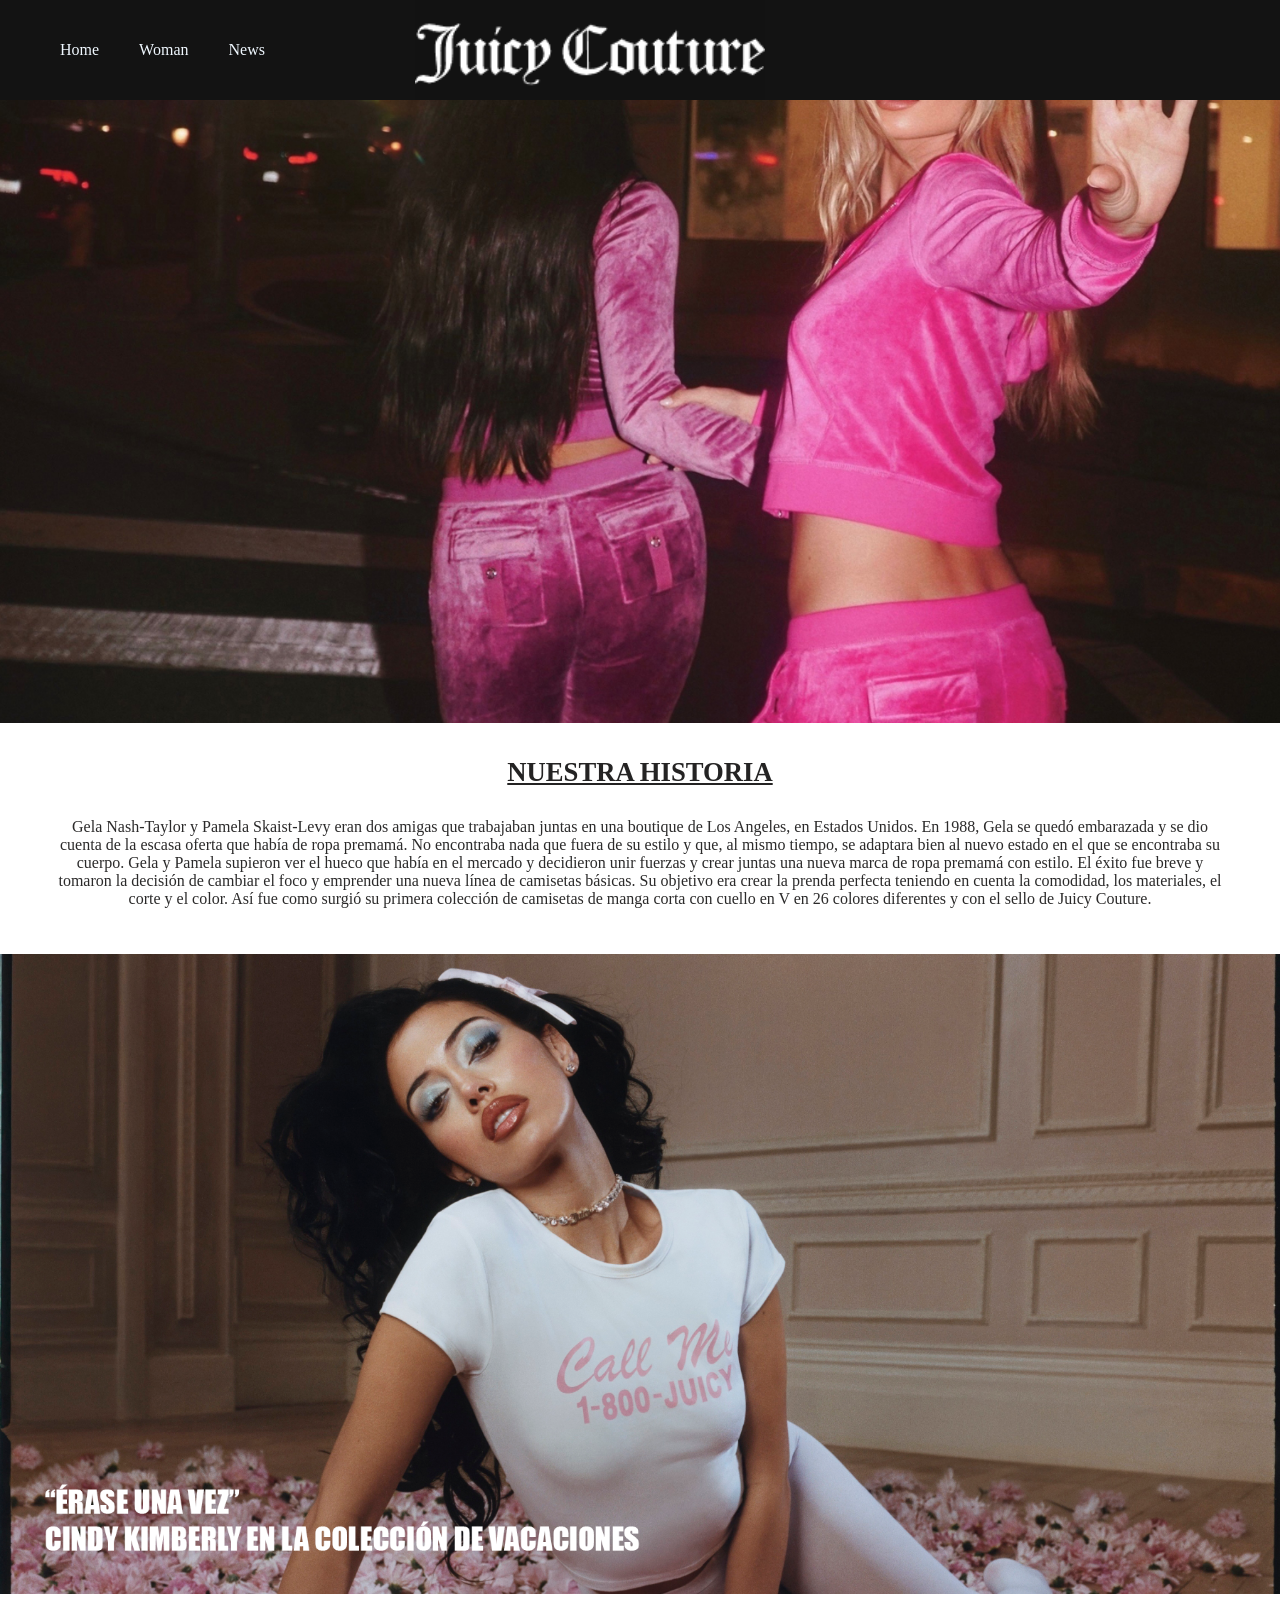
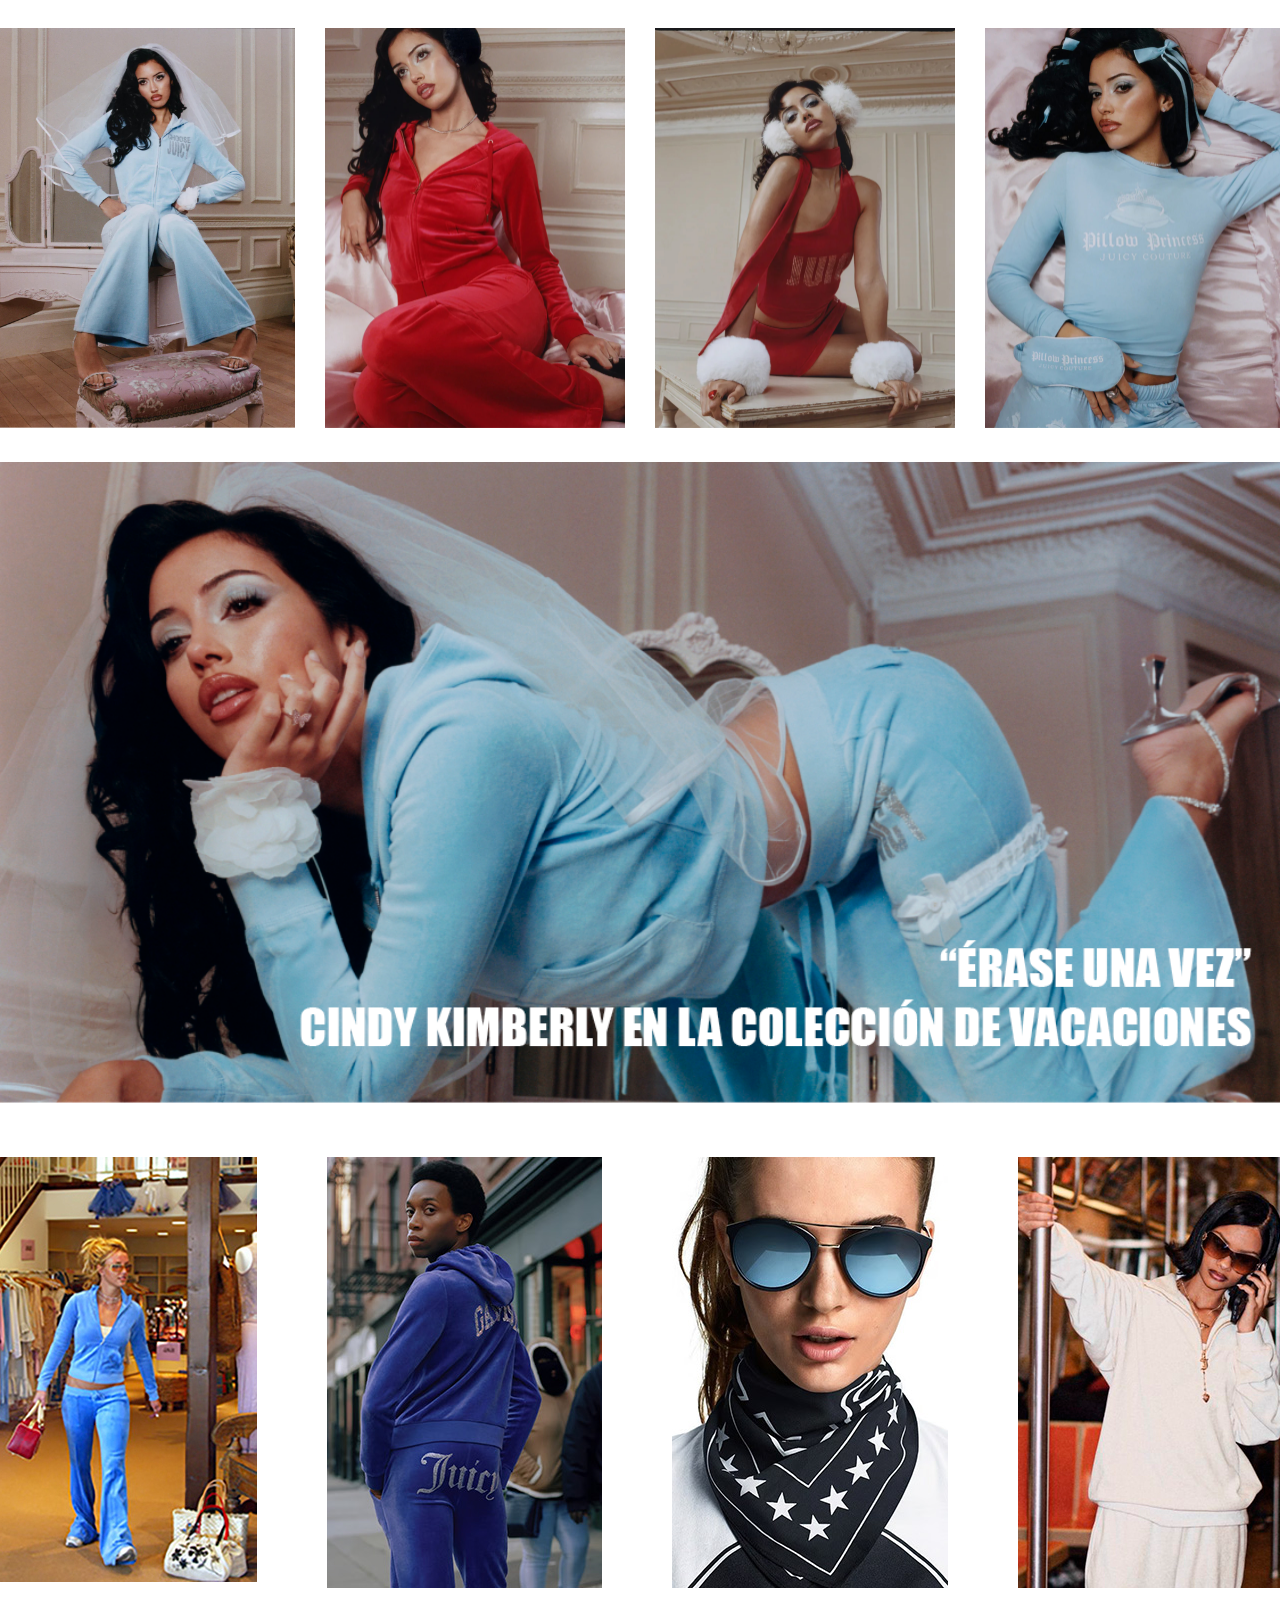
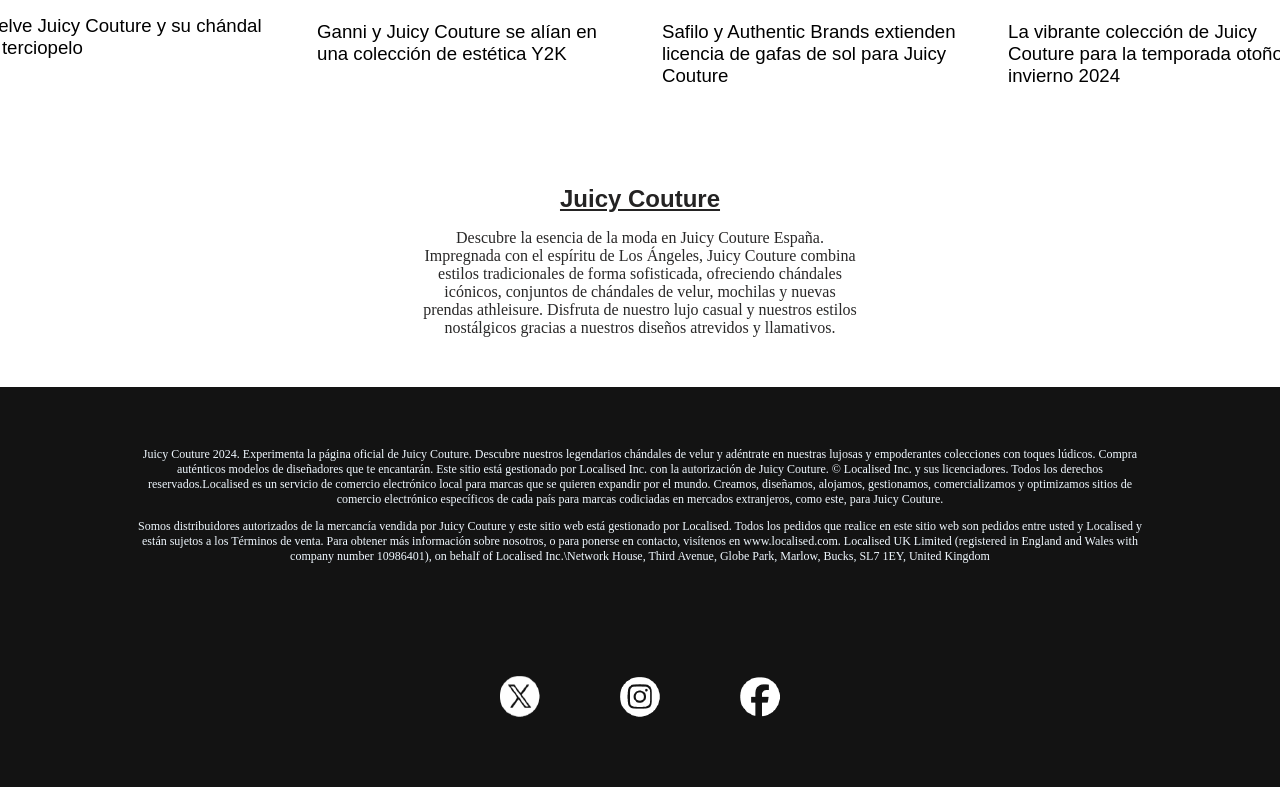
<file: index.html>
<!DOCTYPE html>
<head>
    <meta charset="utf-8">
    <meta name="Juicy Couture" content="Shop Iconic OG Big Bling Tracksuits, Jewelry, Fragrance, Makeup Bags, Home Decor, Pet & More.">
    <title>Juicy Couture</title> 
    <link rel="stylesheet" href="estilos pagina web.css">
</head>
<header>
    <div class="div">
        <ul class="ul">
            <a href="index.html"><li>Home</li></a>
            <a href="pagina web juicy Women.html"><li>Woman</li></a>
            <a href="pagina web juicy news.html"><li>News</li></a>
        </ul>
        <div class="alfredo">
        <img src="Captura de pantalla 2024-12-02 154930.png" class="IMAGEN1">
        </div>
    </div>
</header>
<body class="body">
    <div class="div2">
        <img src="juicy 1.jpg" class="imagen2">
        <h1 class="h1">NUESTRA HISTORIA</h1>
        <p class="p">Gela Nash-Taylor y Pamela Skaist-Levy eran dos amigas que trabajaban juntas en una boutique de Los Angeles, en Estados Unidos. En 1988, Gela se quedó embarazada y se dio cuenta de la escasa oferta que había de ropa premamá. No encontraba nada que fuera de su estilo y que, al mismo tiempo, se adaptara bien al nuevo estado en el que se encontraba su cuerpo. Gela y Pamela supieron ver el hueco que había en el mercado y decidieron unir fuerzas y crear juntas una nueva marca de ropa premamá con estilo. El éxito fue breve y tomaron la decisión de cambiar el foco y emprender una nueva línea de camisetas básicas. Su objetivo era crear la prenda perfecta teniendo en cuenta la comodidad, los materiales, el corte y el color. Así fue como surgió su primera colección de camisetas de manga corta con cuello en V en 26 colores diferentes y con el sello de Juicy Couture.</p>
    </div>
    <img src="juicy 2.png" class="imagen3">
    <div class="div3">
        <a href="pagina web juicy Women.html"><img src="juicy 4.jpg" class="imagen4567"></a>
        <a href="pagina web juicy Women.html"><img src="juicy 5.jpg" class="imagen4567"></a>
        <a href="pagina web juicy Women.html"><img src="juicy 6.jpg" class="imagen4567"></a>
        <a href="pagina web juicy Women.html"><img src="juicy 7.jpg" class="imagen4567"></a>
    </div>
    <img src="juicy 3.png" class="imagen8">
    <div class="div3">
        <a href="pagina web juicy news.html"><div style="padding: 10px;">
            <img src="noticia 1.jpg" style="padding: 10px;">
            <p style="font-family: Arial, Helvetica, sans-serif; font-size: 14pt;">Vuelve Juicy Couture y su chándal de terciopelo</p>
        </div></a>
        <a href="pagina web juicy news.html"><div style="padding: 10px;">
            <img src="noticia 2.jpg" style="padding: 10px;">
            <p style="font-family: Arial, Helvetica, sans-serif; font-size: 14pt;">Ganni y Juicy Couture se alían en una colección de estética Y2K</p>
        </div></a>
        <a href="pagina web juicy news.html"><div style="padding: 10px;">
            <img src="noticia 3.jpg" style="padding: 10px;">
            <p style="font-family: Arial, Helvetica, sans-serif; font-size: 14pt;">Safilo y Authentic Brands extienden licencia de gafas de sol para Juicy Couture</p>
        </div></a>
        <a href="pagina web juicy news.html"><div style="padding: 10px;">
            <img src="noticia 4.jpeg" style="padding: 10px;">
            <p style="font-family: Arial, Helvetica, sans-serif; font-size: 14pt;">La vibrante colección de Juicy Couture para la temporada otoño-invierno 2024</p>
        </div></a>
    </div>

    <h1 class="h1-2">Juicy Couture</h1>
    <p class="p2">Descubre la esencia de la moda en Juicy Couture España. Impregnada con el espíritu de Los Ángeles, Juicy Couture combina estilos tradicionales de forma sofisticada, ofreciendo chándales icónicos, conjuntos de chándales de velur, mochilas y nuevas prendas athleisure. Disfruta de nuestro lujo casual y nuestros estilos nostálgicos gracias a nuestros diseños atrevidos y llamativos.</p>
</body> 

<footer>
    <div class="divfooter">
        <p class="p3">Juicy Couture 2024. Experimenta la página oficial de Juicy Couture. Descubre nuestros legendarios chándales de velur y adéntrate en nuestras lujosas y empoderantes colecciones con toques lúdicos. Compra auténticos modelos de diseñadores que te encantarán.
            Este sitio está gestionado por Localised Inc. con la autorización de Juicy Couture. © Localised Inc. y sus licenciadores. Todos los derechos reservados.Localised es un servicio de comercio electrónico local para marcas que se quieren expandir por el mundo. Creamos, diseñamos, alojamos, gestionamos, comercializamos y optimizamos sitios de comercio electrónico específicos de cada país para marcas codiciadas en mercados extranjeros, como este, para Juicy Couture.</p>
        <p class="p4">Somos distribuidores autorizados de la mercancía vendida por Juicy Couture y este sitio web está gestionado por Localised. Todos los pedidos que realice en este sitio web son pedidos entre usted y Localised y están sujetos a los Términos de venta. Para obtener más información sobre nosotros, o para ponerse en contacto, visítenos en www.localised.com. Localised UK Limited (registered in England and Wales with company number 10986401), on behalf of Localised Inc.\Network House, Third Avenue, Globe Park, Marlow, Bucks, SL7 1EY, United Kingdom</p>
    <div class="div4">
        <a href="https://x.com/juicycouture?ref_src=twsrc%5Egoogle%7Ctwcamp%5Eserp%7Ctwgr%5Eauthor"><img src="logo x.png" class="imagenfooter"></a>
        <a href="https://www.instagram.com/juicycouture/?hl=es"><img src="logo insta.png" class="imagenfooter"></a>
        <a href="https://www.facebook.com/juicycouture/?locale=es_LA"><img src="logo facebook.png" class="imagenfooter"></a>
    </div>    
    </div>
    
    
</footer>
</file>
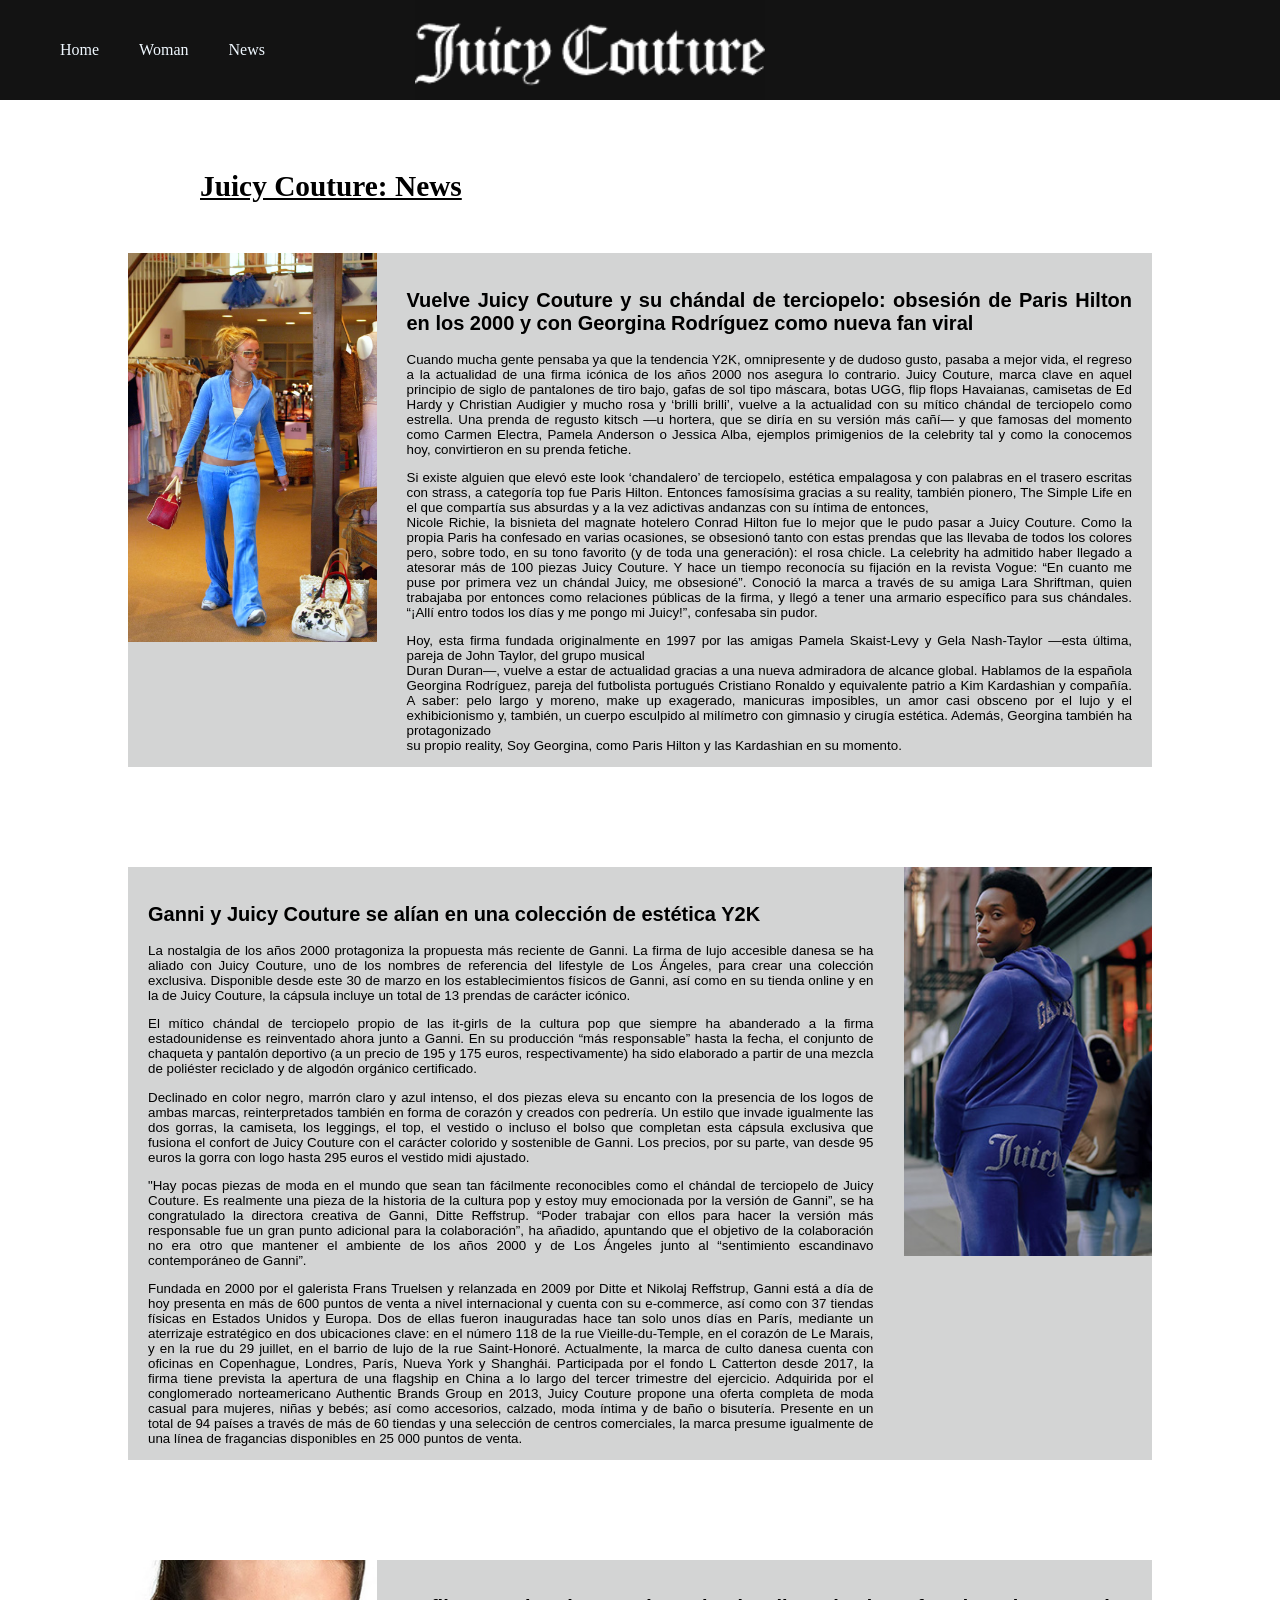
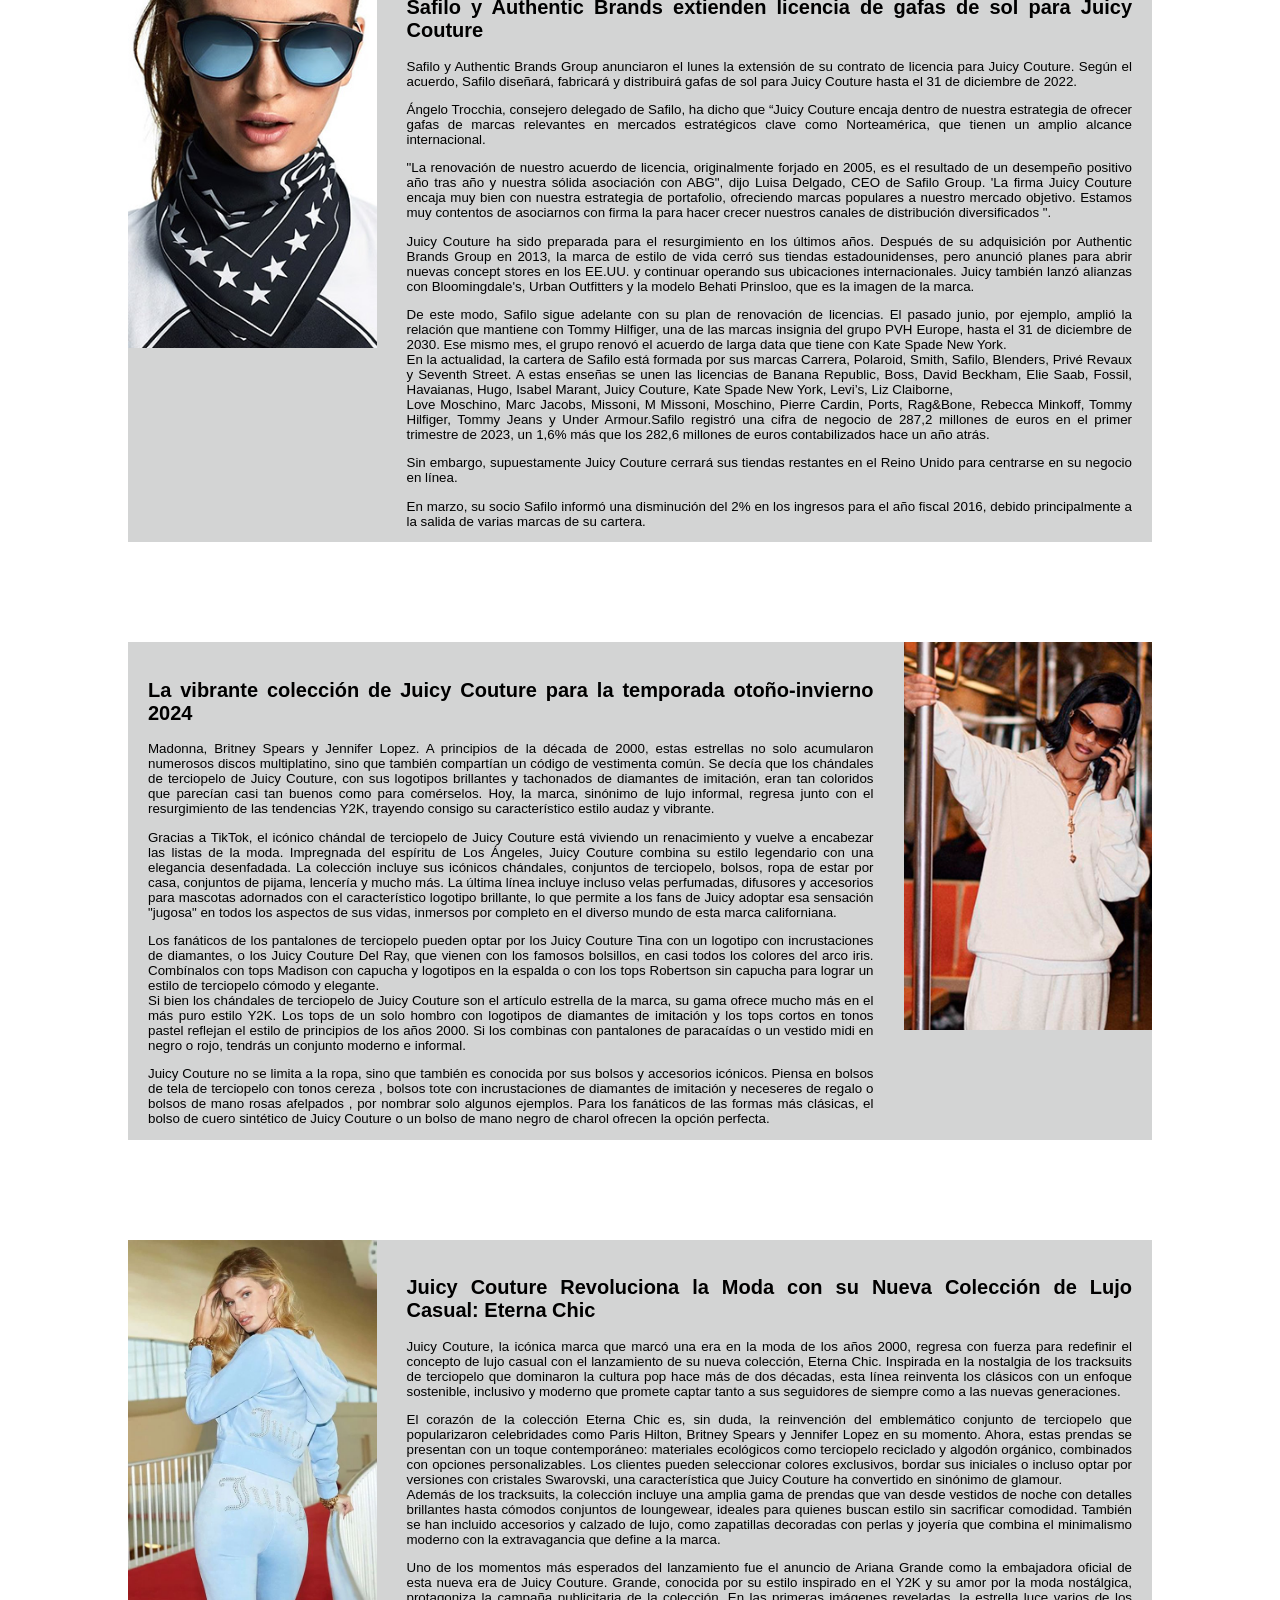
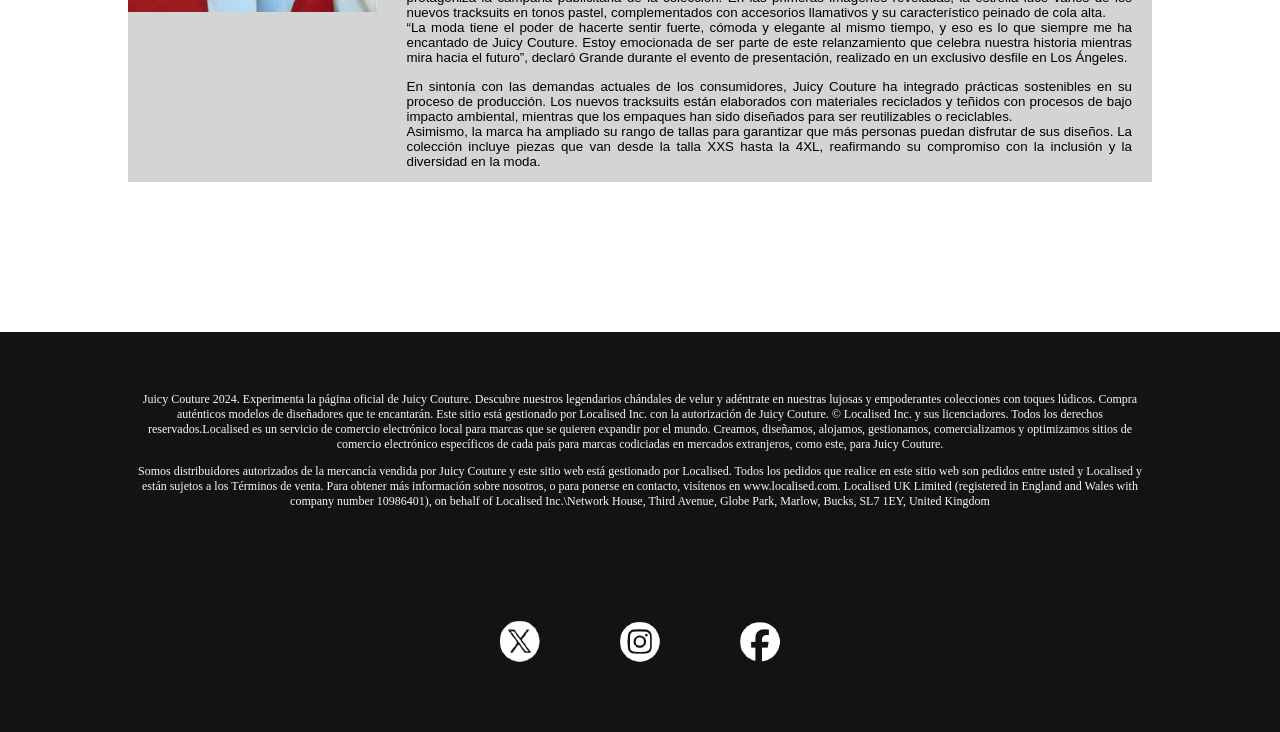
<file: pagina web juicy news.html>
<!DOCTYPE html>
<head>
    <meta charset="utf-8">
    <meta name="Juicy Couture" content="Shop Iconic OG Big Bling Tracksuits, Jewelry, Fragrance, Makeup Bags, Home Decor, Pet & More.">
    <title>Juicy Couture</title> 
    <link rel="stylesheet" href="estilos pagina web.css">
</head>
<header>
    <div class="div">
        <ul class="ul">
            <a href="index.html"><li>Home</li></a>
            <a href="pagina web juicy Women.html"><li>Woman</li></a>
            <a href="pagina web juicy news.html"><li>News</li></a>
        </ul>
        <div class="alfredo">
        <img src="Captura de pantalla 2024-12-02 154930.png" class="logo">
        </div>
</header>
<body class="body">
    <h1 class="titulo2">Juicy Couture: News</h1>
    <div class="divizquierda2">
        <img src="noticia 1.avif" style="width: 100%;">
        <div class="textoizquierdo">
            <h2>Vuelve Juicy Couture y su chándal de terciopelo: obsesión de Paris Hilton en los 2000 y con Georgina Rodríguez como nueva fan viral</h2>
            <p>Cuando mucha gente pensaba ya que la tendencia Y2K, omnipresente y de dudoso gusto, pasaba a mejor vida, el regreso a la actualidad de una firma icónica de los años 2000 nos asegura lo contrario. Juicy Couture, marca clave en aquel principio de siglo de pantalones de tiro bajo, gafas de sol tipo máscara, botas UGG, flip flops Havaianas, camisetas de Ed Hardy y Christian Audigier y mucho rosa y ‘brilli brilli’, vuelve a la actualidad con su mítico chándal de terciopelo como estrella. Una prenda de regusto kitsch —u hortera, que se diría en su versión más cañí— y que famosas del momento como Carmen Electra, Pamela Anderson o Jessica Alba, ejemplos primigenios de la celebrity tal y como la conocemos hoy, convirtieron en su prenda fetiche.</p>
            <p>Si existe alguien que elevó este look ‘chandalero’ de terciopelo, estética empalagosa y con palabras en el trasero escritas con strass, a categoría top fue Paris Hilton. Entonces famosísima gracias a su reality, también pionero, The Simple Life en el que compartía sus absurdas y a la vez adictivas andanzas con su íntima de entonces,<br> Nicole Richie, la bisnieta del magnate hotelero Conrad Hilton fue lo mejor que le pudo pasar a Juicy Couture. Como la propia Paris ha confesado en varias ocasiones, se obsesionó tanto con estas prendas que las llevaba de todos los colores pero, sobre todo, en su tono favorito (y de toda una generación): el rosa chicle. La celebrity ha admitido haber llegado a atesorar más de 100 piezas Juicy Couture. Y hace un tiempo reconocía su fijación en la revista Vogue: “En cuanto me puse por primera vez un chándal Juicy, me obsesioné”. Conoció la marca a través de su amiga Lara Shriftman, quien trabajaba por entonces como relaciones públicas de la firma, y llegó a tener una armario específico para sus chándales. “¡Allí entro todos los días y me pongo mi Juicy!”, confesaba sin pudor.
            </p>
            <p>Hoy, esta firma fundada originalmente en 1997 por las amigas Pamela Skaist-Levy y Gela Nash-Taylor —esta última, pareja de John Taylor, del grupo musical<br> Duran Duran—, vuelve a estar de actualidad gracias a una nueva admiradora de alcance global. Hablamos de la española Georgina Rodríguez, pareja del futbolista portugués Cristiano Ronaldo y equivalente patrio a Kim Kardashian y compañía. A saber: pelo largo y moreno, make up exagerado, manicuras imposibles, un amor casi obsceno por el lujo y el exhibicionismo y, también, un cuerpo esculpido al milímetro con gimnasio y cirugía estética. Además, Georgina también ha protagonizado<br> su propio reality, Soy Georgina, como Paris Hilton y las Kardashian en su momento.</p>
        </div>
    </div>
    <div class="divderecha">
        <div class="textoderecho">
            <h2>Ganni y Juicy Couture se alían en una colección de estética Y2K</h2>
            <p>La nostalgia de los años 2000 protagoniza la propuesta más reciente de Ganni. La firma de lujo accesible danesa se ha aliado con Juicy Couture, uno de los nombres de referencia del lifestyle de Los Ángeles, para crear una colección exclusiva. Disponible desde este 30 de marzo en los establecimientos físicos de Ganni, así como en su tienda online y en la de Juicy Couture, la cápsula incluye un total de 13 prendas de carácter icónico.</p>
            <p>El mítico chándal de terciopelo propio de las it-girls de la cultura pop que siempre ha abanderado a la firma estadounidense es reinventado ahora junto a Ganni. En su producción “más responsable” hasta la fecha, el conjunto de chaqueta y pantalón deportivo (a un precio de 195 y 175 euros, respectivamente) ha sido elaborado a partir de una mezcla de poliéster reciclado y de algodón orgánico certificado.</p>
            <p>Declinado en color negro, marrón claro y azul intenso, el dos piezas eleva su encanto con la presencia de los logos de ambas marcas, reinterpretados también en forma de corazón y creados con pedrería. Un estilo que invade igualmente las dos gorras, la camiseta, los leggings, el top, el vestido o incluso el bolso que completan esta cápsula exclusiva que fusiona el confort de Juicy Couture con el carácter colorido y sostenible de Ganni. Los precios, por su parte, van desde 95 euros la gorra con logo hasta 295 euros el vestido midi ajustado.</p>
            <p>"Hay pocas piezas de moda en el mundo que sean tan fácilmente reconocibles como el chándal de terciopelo de Juicy Couture. Es realmente una pieza de la historia de la cultura pop y estoy muy emocionada por la versión de Ganni”, se ha congratulado la directora creativa de Ganni, Ditte Reffstrup. “Poder trabajar con ellos para hacer la versión más responsable fue un gran punto adicional para la colaboración”, ha añadido, apuntando que el objetivo de la colaboración no era otro que mantener el ambiente de los años 2000 y de Los Ángeles junto al “sentimiento escandinavo contemporáneo de Ganni”.</p>
            <p>Fundada en 2000 por el galerista Frans Truelsen y relanzada en 2009 por Ditte et Nikolaj Reffstrup, Ganni está a día de hoy presenta en más de 600 puntos de venta a nivel internacional y cuenta con su e-commerce, así como con 37 tiendas físicas en Estados Unidos y Europa. Dos de ellas fueron inauguradas hace tan solo unos días en París, mediante un aterrizaje estratégico en dos ubicaciones clave: en el número 118 de la rue Vieille-du-Temple, en el corazón de Le Marais, y en la rue du 29 juillet, en el barrio de lujo de la rue Saint-Honoré. Actualmente, la marca de culto danesa cuenta con oficinas en Copenhague, Londres, París, Nueva York y Shanghái. Participada por el fondo L Catterton desde 2017, la firma tiene prevista la apertura de una flagship en China a lo largo del tercer trimestre del ejercicio.
                Adquirida por el conglomerado norteamericano Authentic Brands Group en 2013, Juicy Couture propone una oferta completa de moda casual para mujeres, niñas y bebés; así como accesorios, calzado, moda íntima y de baño o bisutería. Presente en un total de 94 países a través de más de 60 tiendas y una selección de centros comerciales, la marca presume igualmente de una línea de fragancias disponibles en 25 000 puntos de venta.</p>
        </div>
        <img src="noticia 2.jpg" style="width: 100%;">
    </div>
    <div class="divizquierda">
        <img src="noticia 3.jpg" style="width: 100%;">
        <div class="textoizquierdo">
            <h2>Safilo y Authentic Brands extienden licencia de gafas de sol para Juicy Couture</h2>
            <p>Safilo y Authentic Brands Group anunciaron el lunes la extensión de su contrato de licencia para Juicy Couture. Según el acuerdo, Safilo diseñará, fabricará y distribuirá gafas de sol para Juicy Couture hasta el 31 de diciembre de 2022.</p>
            <p>Ángelo Trocchia, consejero delegado de Safilo, ha dicho que “Juicy Couture encaja dentro de nuestra estrategia de ofrecer gafas de marcas relevantes en mercados estratégicos clave como Norteamérica, que tienen un amplio alcance internacional.</p>
            <p>"La renovación de nuestro acuerdo de licencia, originalmente forjado en 2005, es el resultado de un desempeño positivo año tras año y nuestra sólida asociación con ABG", dijo Luisa Delgado, CEO de Safilo Group. 'La firma Juicy Couture encaja muy bien con nuestra estrategia de portafolio, ofreciendo marcas populares a nuestro mercado objetivo. Estamos muy contentos de asociarnos con firma la para hacer crecer nuestros canales de distribución diversificados ".</p>
            <p>Juicy Couture ha sido preparada para el resurgimiento en los últimos años. Después de su adquisición por Authentic Brands Group en 2013, la marca de estilo de vida cerró sus tiendas estadounidenses, pero anunció planes para abrir nuevas concept stores en los EE.UU. y continuar operando sus ubicaciones internacionales. Juicy también lanzó alianzas con Bloomingdale's, Urban Outfitters y la modelo Behati Prinsloo, que es la imagen de la marca.
            <p>De este modo, Safilo sigue adelante con su plan de renovación de licencias. El pasado junio, por ejemplo, amplió la relación que mantiene con Tommy Hilfiger, una de las marcas insignia del grupo PVH Europe, hasta el 31 de diciembre de 2030. Ese mismo mes, el grupo renovó el acuerdo de larga data que tiene con Kate Spade New York.
                <br> En la actualidad, la cartera de Safilo está formada por sus marcas Carrera, Polaroid, Smith, Safilo, Blenders, Privé Revaux y Seventh Street. A estas enseñas se unen las licencias de Banana Republic, Boss, David Beckham, Elie Saab, Fossil, Havaianas, Hugo, Isabel Marant, Juicy Couture, Kate Spade New York, Levi’s, Liz Claiborne,
                <br> Love Moschino, Marc Jacobs, Missoni, M Missoni, Moschino, Pierre Cardin, Ports, Rag&Bone, Rebecca Minkoff, Tommy Hilfiger, Tommy Jeans y Under Armour.Safilo registró una cifra de negocio de 287,2 millones de euros en el primer trimestre de 2023, un 1,6% más que los 282,6 millones de euros contabilizados hace un año atrás.</p></p>
            <p>Sin embargo, supuestamente Juicy Couture cerrará sus tiendas restantes en el Reino Unido para centrarse en su negocio en línea.</p>
            <p>En marzo, su socio Safilo informó una disminución del 2% en los ingresos para el año fiscal 2016, debido principalmente a la salida de varias marcas de su cartera.</p>
        </div>
    </div>
    <div class="divderecha">
        <div class="textoderecho">
            <h2>La vibrante colección de Juicy Couture para la temporada otoño-invierno 2024</h2>
            <p>Madonna, Britney Spears y Jennifer Lopez. A principios de la década de 2000, estas estrellas no solo acumularon numerosos discos multiplatino, sino que también compartían un código de vestimenta común. Se decía que los chándales de terciopelo de Juicy Couture, con sus logotipos brillantes y tachonados de diamantes de imitación, eran tan coloridos que parecían casi tan buenos como para comérselos. Hoy, la marca, sinónimo de lujo informal, regresa junto con el resurgimiento de las tendencias Y2K, trayendo consigo su característico estilo audaz y vibrante.</p>
            <p>Gracias a TikTok, el icónico chándal de terciopelo de Juicy Couture está viviendo un renacimiento y vuelve a encabezar las listas de la moda. Impregnada del espíritu de Los Ángeles, Juicy Couture combina su estilo legendario con una elegancia desenfadada. La colección incluye sus icónicos chándales, conjuntos de terciopelo, bolsos, ropa de estar por casa, conjuntos de pijama, lencería y mucho más. La última línea incluye incluso velas perfumadas, difusores y accesorios para mascotas adornados con el característico logotipo brillante, lo que permite a los fans de Juicy adoptar esa sensación "jugosa" en todos los aspectos de sus vidas, inmersos por completo en el diverso mundo de esta marca californiana.</p>
            <p>Los fanáticos de los pantalones de terciopelo pueden optar por los Juicy Couture Tina  con un logotipo con incrustaciones de diamantes, o los   Juicy Couture Del Ray, que vienen con los famosos bolsillos, en casi todos los colores del arco iris. Combínalos con   tops Madison con capucha y logotipos en la espalda o con los tops Robertson  sin capucha  para lograr un estilo de terciopelo cómodo y elegante.
                <br>Si bien los chándales de terciopelo de Juicy Couture son el artículo estrella de la marca, su gama ofrece mucho más en el más puro estilo Y2K. Los tops de un solo hombro con logotipos de diamantes de imitación y los tops cortos en tonos pastel reflejan el estilo de principios de los años 2000. Si los combinas con pantalones de paracaídas o un vestido midi en negro o rojo, tendrás un conjunto moderno e informal.</p>
            <p>Juicy Couture no se limita a la ropa, sino que también es conocida por sus bolsos y accesorios icónicos. Piensa en bolsos de tela de terciopelo con tonos cereza , bolsos tote con incrustaciones de diamantes de imitación   y neceseres de regalo o bolsos de mano rosas afelpados , por nombrar solo algunos ejemplos. Para los fanáticos de las formas más clásicas, el   bolso de cuero sintético de Juicy Couture o un bolso de mano negro   de charol ofrecen la opción perfecta.</p>
        </div>
    <img src="noticia 4.jpeg" style="width: 100%;">
    </div>
    <div class="divizquierda">
        <img src="noticia 5.jpg" style="width: 100%;">
        <div class="textoizquierdo">
            <h2>Juicy Couture Revoluciona la Moda con su Nueva Colección de Lujo Casual: Eterna Chic</h2>
            <p>Juicy Couture, la icónica marca que marcó una era en la moda de los años 2000, regresa con fuerza para redefinir el concepto de lujo casual con el lanzamiento de su nueva colección, Eterna Chic. Inspirada en la nostalgia de los tracksuits de terciopelo que dominaron la cultura pop hace más de dos décadas, esta línea reinventa los clásicos con un enfoque sostenible, inclusivo y moderno que promete captar tanto a sus seguidores de siempre como a las nuevas generaciones.</p>
            <p>El corazón de la colección Eterna Chic es, sin duda, la reinvención del emblemático conjunto de terciopelo que popularizaron celebridades como Paris Hilton, Britney Spears y Jennifer Lopez en su momento. Ahora, estas prendas se presentan con un toque contemporáneo: materiales ecológicos como terciopelo reciclado y algodón orgánico, combinados con opciones personalizables. Los clientes pueden seleccionar colores exclusivos, bordar sus iniciales o incluso optar por versiones con cristales Swarovski, una característica que Juicy Couture ha convertido en sinónimo de glamour.
            <br> Además de los tracksuits, la colección incluye una amplia gama de prendas que van desde vestidos de noche con detalles brillantes hasta cómodos conjuntos de loungewear, ideales para quienes buscan estilo sin sacrificar comodidad. También se han incluido accesorios y calzado de lujo, como zapatillas decoradas con perlas y joyería que combina el minimalismo moderno con la extravagancia que define a la marca.</p>
            <p>Uno de los momentos más esperados del lanzamiento fue el anuncio de Ariana Grande como la embajadora oficial de esta nueva era de Juicy Couture. Grande, conocida por su estilo inspirado en el Y2K y su amor por la moda nostálgica, protagoniza la campaña publicitaria de la colección. En las primeras imágenes reveladas, la estrella luce varios de los nuevos tracksuits en tonos pastel, complementados con accesorios llamativos y su característico peinado de cola alta.
                <br> “La moda tiene el poder de hacerte sentir fuerte, cómoda y elegante al mismo tiempo, y eso es lo que siempre me ha encantado de Juicy Couture. Estoy emocionada de ser parte de este relanzamiento que celebra nuestra historia mientras mira hacia el futuro”, declaró Grande durante el evento de presentación, realizado en un exclusivo desfile en Los Ángeles.</p>
            <p>En sintonía con las demandas actuales de los consumidores, Juicy Couture ha integrado prácticas sostenibles en su proceso de producción. Los nuevos tracksuits están elaborados con materiales reciclados y teñidos con procesos de bajo impacto ambiental, mientras que los empaques han sido diseñados para ser reutilizables o reciclables.
                <br>Asimismo, la marca ha ampliado su rango de tallas para garantizar que más personas puedan disfrutar de sus diseños. La colección incluye piezas que van desde la talla XXS hasta la 4XL, reafirmando su compromiso con la inclusión y la diversidad en la moda.</p>
        </div>
    </div>
</body>

<footer>
    <div class="divfooter2">
        <p class="p3">Juicy Couture 2024. Experimenta la página oficial de Juicy Couture. Descubre nuestros legendarios chándales de velur y adéntrate en nuestras lujosas y empoderantes colecciones con toques lúdicos. Compra auténticos modelos de diseñadores que te encantarán.
            Este sitio está gestionado por Localised Inc. con la autorización de Juicy Couture. © Localised Inc. y sus licenciadores. Todos los derechos reservados.Localised es un servicio de comercio electrónico local para marcas que se quieren expandir por el mundo. Creamos, diseñamos, alojamos, gestionamos, comercializamos y optimizamos sitios de comercio electrónico específicos de cada país para marcas codiciadas en mercados extranjeros, como este, para Juicy Couture.</p>
        <p class="p4">Somos distribuidores autorizados de la mercancía vendida por Juicy Couture y este sitio web está gestionado por Localised. Todos los pedidos que realice en este sitio web son pedidos entre usted y Localised y están sujetos a los Términos de venta. Para obtener más información sobre nosotros, o para ponerse en contacto, visítenos en www.localised.com. Localised UK Limited (registered in England and Wales with company number 10986401), on behalf of Localised Inc.\Network House, Third Avenue, Globe Park, Marlow, Bucks, SL7 1EY, United Kingdom</p>
    <div class="div4">
        <a href="https://x.com/juicycouture?ref_src=twsrc%5Egoogle%7Ctwcamp%5Eserp%7Ctwgr%5Eauthor"><img src="logo x.png" class="imagenfooter"></a>
        <a href="https://www.instagram.com/juicycouture/?hl=es"><img src="logo insta.png" class="imagenfooter"></a>
        <a href="https://www.facebook.com/juicycouture/?locale=es_LA"><img src="logo facebook.png" class="imagenfooter"></a>
    </div>    
    </div>
</footer>
</file>
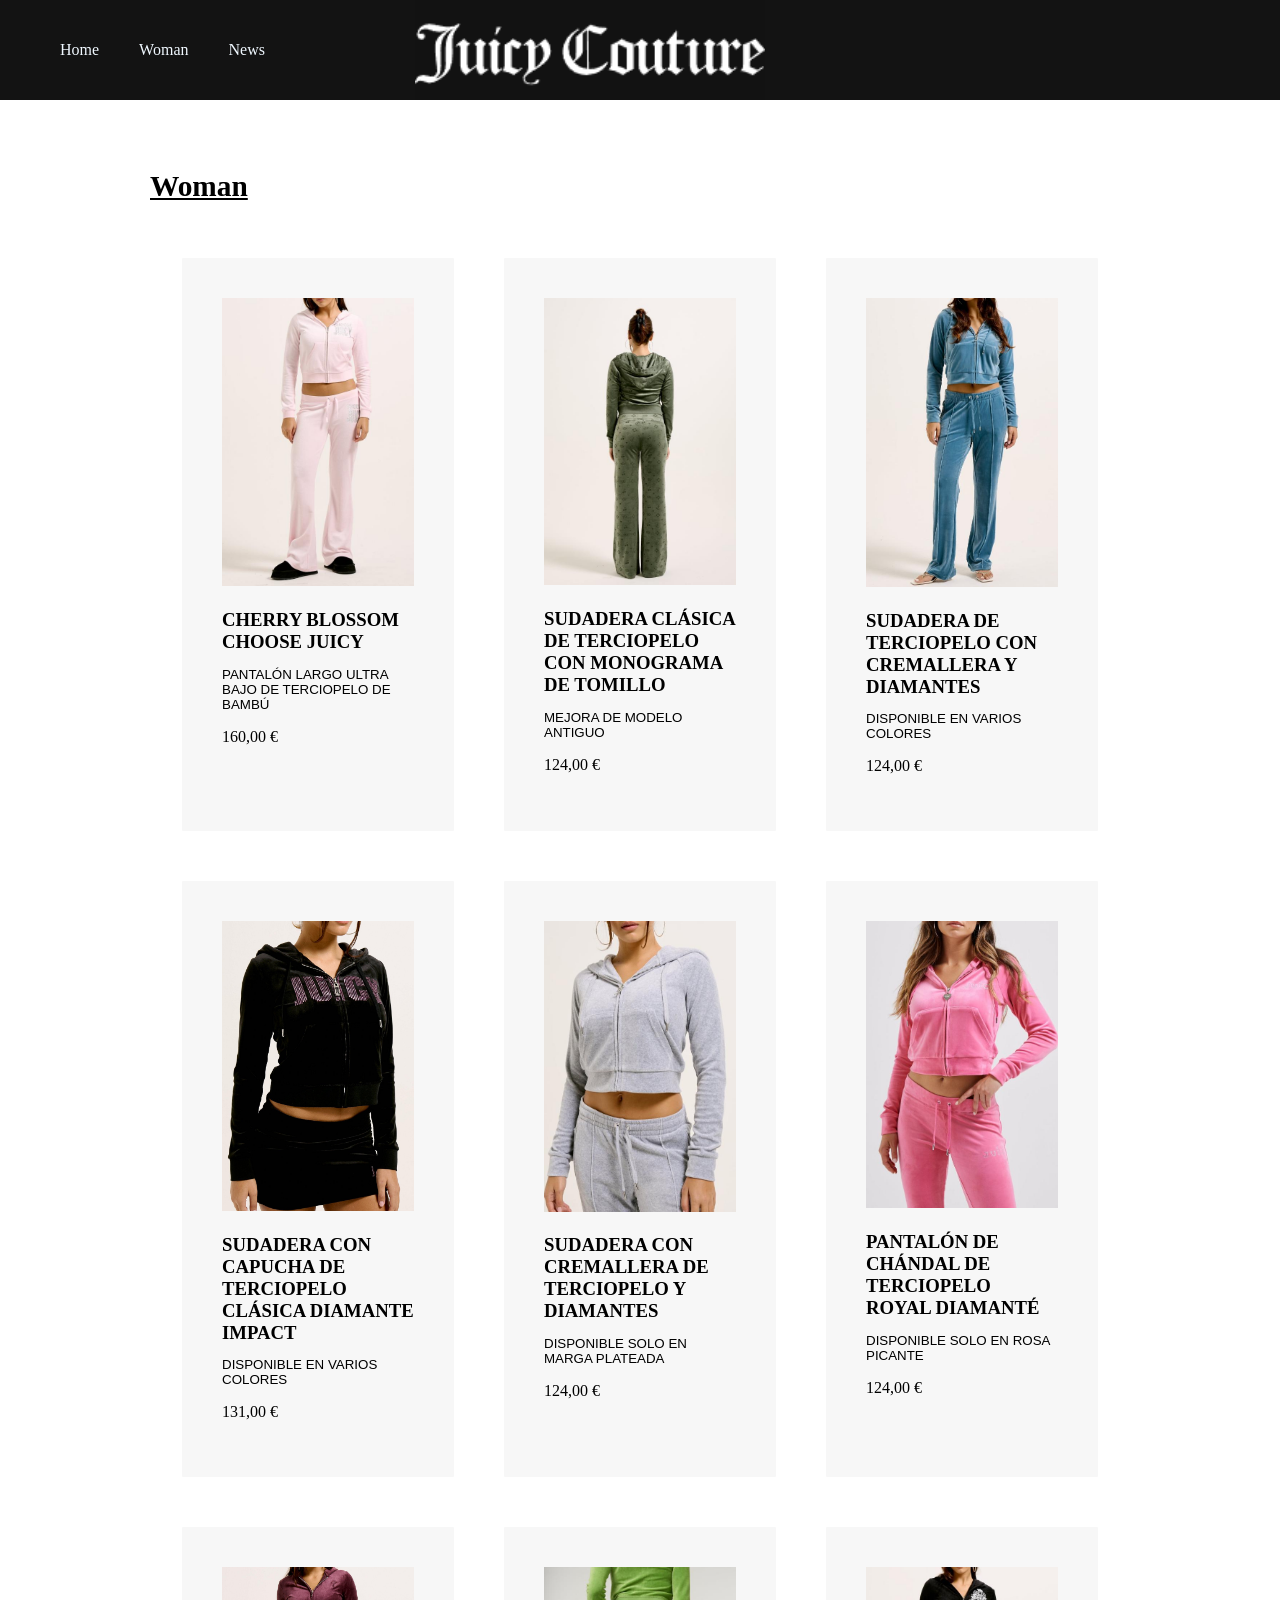
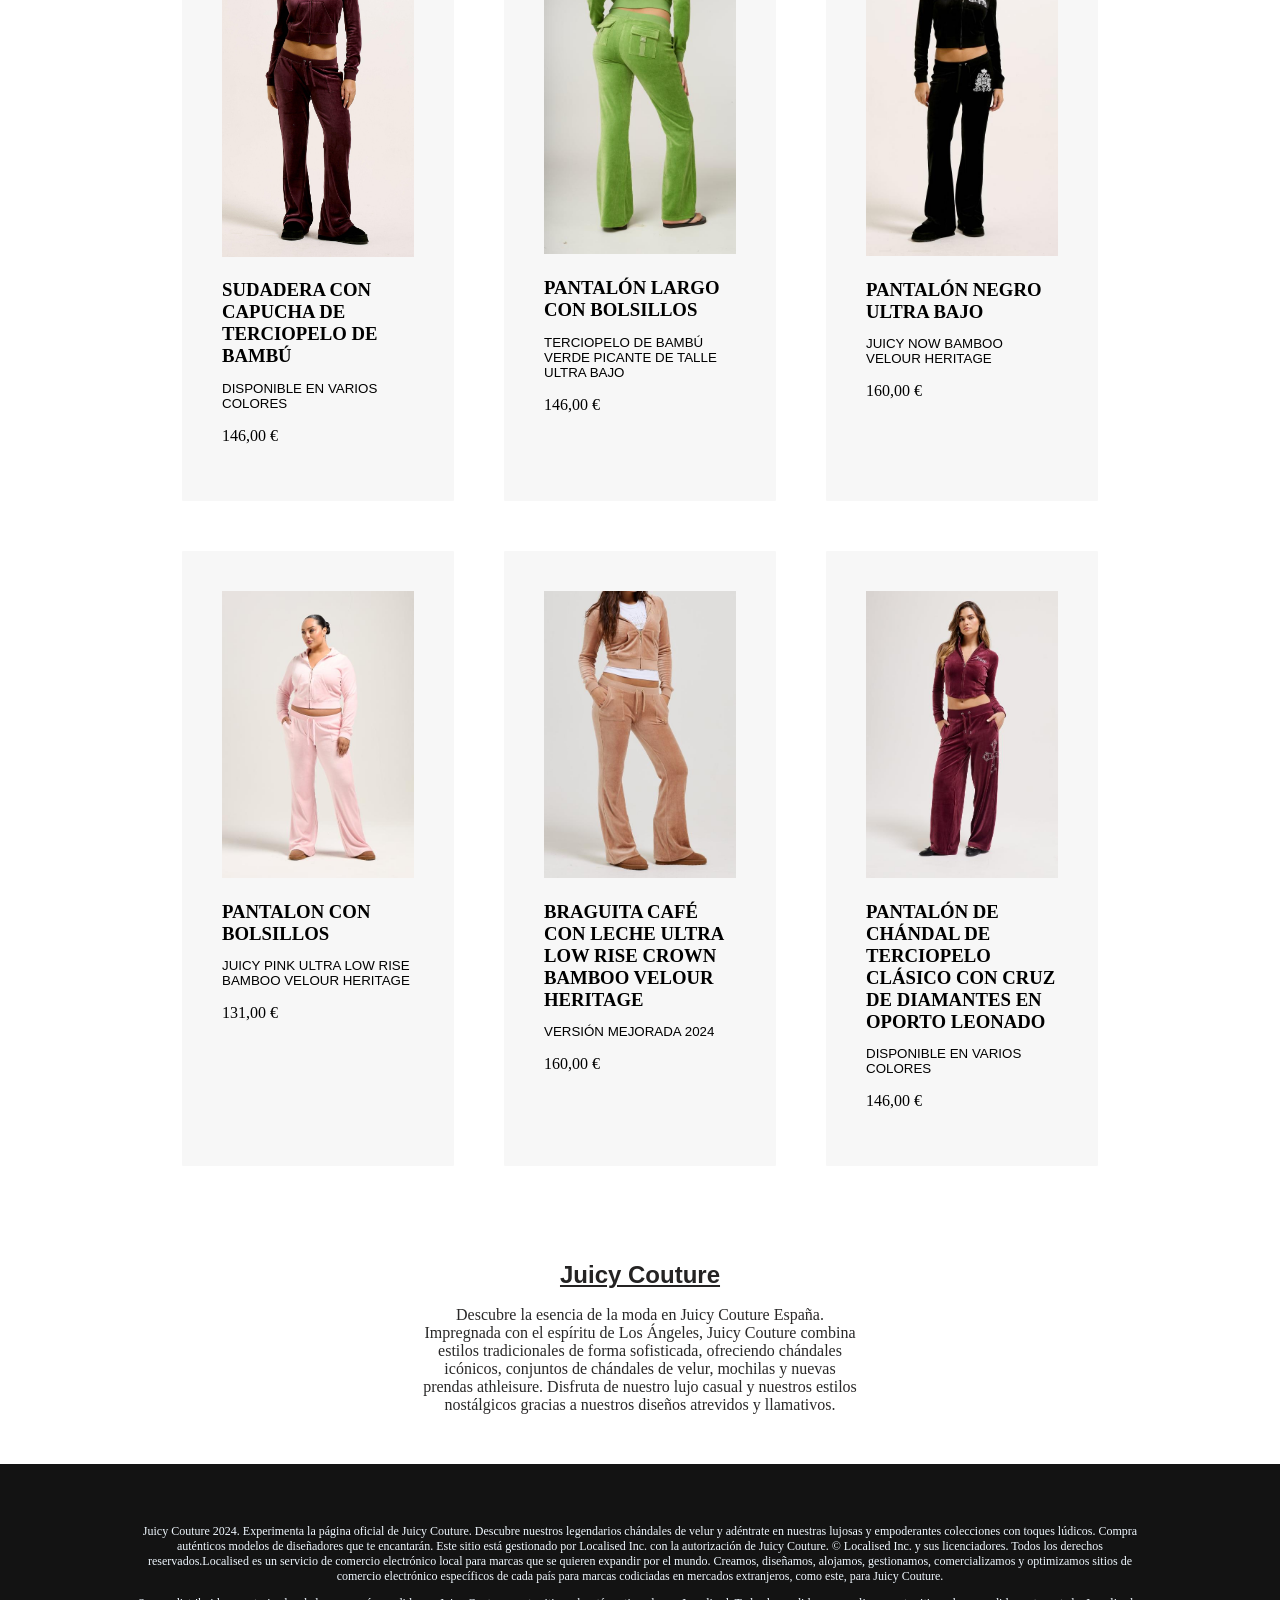
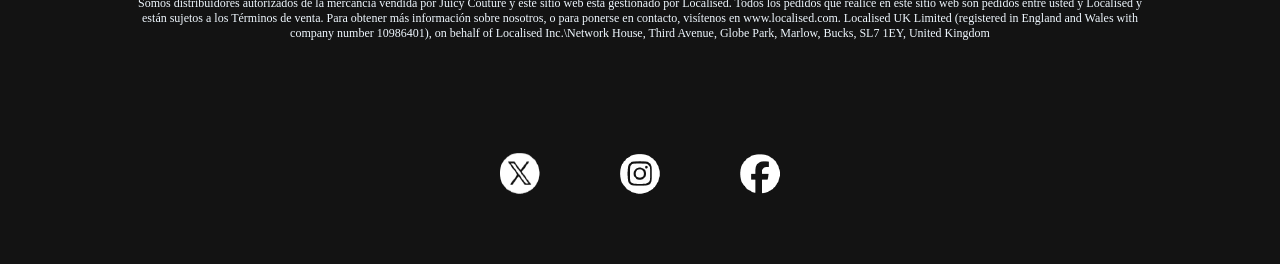
<file: pagina web juicy Women.html>
<!DOCTYPE html>
<head>
    <meta charset="utf-8">
    <meta name="Juicy Couture" content="Shop Iconic OG Big Bling Tracksuits, Jewelry, Fragrance, Makeup Bags, Home Decor, Pet & More.">
    <title>Juicy Couture</title> 
    <link rel="stylesheet" href="estilos pagina web.css">
</head>
<header>
    <div class="div">
        <ul class="ul">
            <a href="index.html"><li>Home</li></a>
            <a href="pagina web juicy Women.html"><li>Woman</li></a>
            <a href="pagina web juicy news.html"><li>News</li></a>
        </ul>
        <div class="alfredo">
        <img src="Captura de pantalla 2024-12-02 154930.png" class="logo">
        </div>
</header>
<body class="body">
    <h1 class="titulo1">Woman</h1>
    <div style="display: flex; margin-top: 30px; flex-wrap: wrap; justify-content: center;">
        <div class="COLUMNAS">
            <img src="pantalon 1.jpg" style="width: 100%;"> 
            <h3>CHERRY BLOSSOM CHOOSE JUICY</h3>
            <p class="pcolumnas">PANTALÓN LARGO ULTRA BAJO DE TERCIOPELO DE BAMBÚ</p>
            <p class="precio">160,00 €</p>
        </div>
        <div class="COLUMNAS">
            <img src="CHANDAL 3.jpg" style="width: 100%;"> 
            <h3>SUDADERA CLÁSICA DE TERCIOPELO CON MONOGRAMA DE TOMILLO</h3>
            <p class="pcolumnas">MEJORA DE MODELO ANTIGUO</p>
            <p class="precio">124,00 €</p>
        </div>
        <div class="COLUMNAS">
            <img src="chandal 2.jpg" style="width: 100%;"> 
            <h3>SUDADERA DE TERCIOPELO CON CREMALLERA Y DIAMANTES</h3>
            <p class="pcolumnas">DISPONIBLE EN VARIOS COLORES</p>
            <p class="precio">124,00 €</p>
        </div>
        <div class="COLUMNAS">
            <img src="CHANDAL 4.jpg" style="width: 100%;"> 
            <h3>SUDADERA CON CAPUCHA DE TERCIOPELO CLÁSICA DIAMANTE IMPACT</h3>
            <p class="pcolumnas">DISPONIBLE EN VARIOS COLORES</p>
            <p class="precio">131,00 €</p>
        </div>
        <div class="COLUMNAS">
            <img src="CHANDAL 5.jpg" style="width: 100%;"> 
            <h3>SUDADERA CON CREMALLERA DE TERCIOPELO Y DIAMANTES</h3>
            <p class="pcolumnas">DISPONIBLE SOLO EN MARGA PLATEADA</p>
            <p class="precio">124,00 €</p>
        </div>
        <div class="COLUMNAS">
            <img src="CHANDAL 6.jpg" style="width: 100%;"> 
            <h3>PANTALÓN DE CHÁNDAL DE TERCIOPELO ROYAL DIAMANTÉ</h3>
            <p class="pcolumnas">DISPONIBLE SOLO EN ROSA PICANTE</p>
            <p class="precio">124,00 €</p>
        </div>
        <div class="COLUMNAS">
            <img src="CHANDAL 7.jpg" style="width: 100%;"> 
            <h3>SUDADERA CON CAPUCHA DE TERCIOPELO DE BAMBÚ</h3>
            <p class="pcolumnas">DISPONIBLE EN VARIOS COLORES</p>
            <p class="precio">146,00 €</p>
        </div>
        <div class="COLUMNAS">
            <img src="CHANDAL 8.jpg" style="width: 100%;"> 
            <h3>PANTALÓN LARGO CON BOLSILLOS</h3>
            <p class="pcolumnas">TERCIOPELO DE BAMBÚ VERDE PICANTE DE TALLE ULTRA BAJO</p>
            <p class="precio">146,00 €</p>
        </div>
        <div class="COLUMNAS">
            <img src="CHANDAL 9.jpg" style="width: 100%;"> 
            <h3>PANTALÓN NEGRO ULTRA BAJO</h3>
            <p class="pcolumnas">JUICY NOW BAMBOO VELOUR HERITAGE</p>
            <p class="precio">160,00 €</p>
        </div>
        <div class="COLUMNAS">
            <img src="CHANDAL 10.jpg" style="width: 100%;"> 
            <h3>PANTALON CON BOLSILLOS</h3>
            <p class="pcolumnas">JUICY PINK ULTRA LOW RISE BAMBOO VELOUR HERITAGE</p>
            <p class="precio">131,00 €</p>
        </div>
        <div class="COLUMNAS">
            <img src="CHANDAL 11.jpg" style="width: 100%;"> 
            <h3>BRAGUITA CAFÉ CON LECHE ULTRA LOW RISE CROWN BAMBOO VELOUR HERITAGE</h3>
            <p class="pcolumnas">VERSIÓN MEJORADA 2024</p>
            <p class="precio">160,00 €</p>
        </div>
        <div class="COLUMNAS">
            <img src="CHANDAL 12.jpg" style="width: 100%;"> 
            <h3>PANTALÓN DE CHÁNDAL DE TERCIOPELO CLÁSICO CON CRUZ DE DIAMANTES EN OPORTO LEONADO</h3>
            <p class="pcolumnas">DISPONIBLE EN VARIOS COLORES</p>
            <p class="precio">146,00 €</p>
        </div>
    </div>
    <h1 class="h1-2">Juicy Couture</h1>
    <p class="p2">Descubre la esencia de la moda en Juicy Couture España. Impregnada con el espíritu de Los Ángeles, Juicy Couture combina estilos tradicionales de forma sofisticada, ofreciendo chándales icónicos, conjuntos de chándales de velur, mochilas y nuevas prendas athleisure. Disfruta de nuestro lujo casual y nuestros estilos nostálgicos gracias a nuestros diseños atrevidos y llamativos.</p>
</body>

<footer>
    <div class="divfooter">
        <p class="p3">Juicy Couture 2024. Experimenta la página oficial de Juicy Couture. Descubre nuestros legendarios chándales de velur y adéntrate en nuestras lujosas y empoderantes colecciones con toques lúdicos. Compra auténticos modelos de diseñadores que te encantarán.
            Este sitio está gestionado por Localised Inc. con la autorización de Juicy Couture. © Localised Inc. y sus licenciadores. Todos los derechos reservados.Localised es un servicio de comercio electrónico local para marcas que se quieren expandir por el mundo. Creamos, diseñamos, alojamos, gestionamos, comercializamos y optimizamos sitios de comercio electrónico específicos de cada país para marcas codiciadas en mercados extranjeros, como este, para Juicy Couture.</p>
        <p class="p4">Somos distribuidores autorizados de la mercancía vendida por Juicy Couture y este sitio web está gestionado por Localised. Todos los pedidos que realice en este sitio web son pedidos entre usted y Localised y están sujetos a los Términos de venta. Para obtener más información sobre nosotros, o para ponerse en contacto, visítenos en www.localised.com. Localised UK Limited (registered in England and Wales with company number 10986401), on behalf of Localised Inc.\Network House, Third Avenue, Globe Park, Marlow, Bucks, SL7 1EY, United Kingdom</p>
    <div class="div4">
        <a href="https://x.com/juicycouture?ref_src=twsrc%5Egoogle%7Ctwcamp%5Eserp%7Ctwgr%5Eauthor"><img src="logo x.png" class="imagenfooter"></a>
        <a href="https://www.instagram.com/juicycouture/?hl=es"><img src="logo insta.png" class="imagenfooter"></a>
        <a href="https://www.facebook.com/juicycouture/?locale=es_LA"><img src="logo facebook.png" class="imagenfooter"></a>
    </div>    
    </div>
</footer>
</file>
<file: estilos pagina web.css>
ul{
    font-family: Georgia, 'Times New Roman', Times, serif;
    display: flex;
    align-items: center;
    justify-content: center;
}
li{
    display: inline-block;
    color: aliceblue;
    padding: 20px;
}
li:hover{
    display: inline-block;
    color: aliceblue;
    padding: 20px;
    text-decoration: underline;
}
.alfredo{
    display: flex;
    justify-content: center;
    padding-right: 500px;
}
.body{
    margin: 0;
}
.div{
    height: 100px;
    display: grid; 
    grid-template-columns: 1fr 4fr; 
    background-color: rgb(19, 19, 19);
    position: fixed;
    top: 0;
    left: 0;
    right: 0;
    width: 100%;
}
.div2{
    width: 100%;
}
.div3{
    margin-top: 30px; 
    display: grid; 
    grid-template-columns: 1fr 1fr 1fr 1fr; 
    gap: 30px; 
    margin-left: 25%; 
    margin-right: 25%; 
    justify-content: center;
}
.div4{
    display: flex; 
    justify-content: center; 
    align-items: center; 
    gap: 20px; 
    margin-left: 33%; 
    margin-right: 33%; 
    padding-top: 100px;
}
.IMAGEN1{
    height: 100%; 
    justify-content: center; 
    margin-left: 115px;
}
.imagen2{
    justify-content: center; 
    width: 100%; 
    padding-top: 83px;
}
.imagen3{
    width: 100%; 
    margin-top: 30px;
}
.imagen4567{
    width: 300px;
}
.imagen8{
    width: 100%; 
    margin-top: 30px;
}
.p{
    margin-left: 50px;
    margin-right: 50px;
    margin-top: 30px;
    color: rgb(43, 42, 42);
    font-size: 12pt;
    text-align: center;
}
.p2{
    
    color: rgb(41, 40, 40);
    font-size: 12pt;
    width: 34%;
    margin-left: 33%;
    margin-right: 33%;
    text-align: center;
}
.p3{
    font-size: 9pt; 
    text-align: center; 
    color: aliceblue; 
    width: 80%; 
    margin-left: 10%; 
    margin-right: 10%; 
    padding-top: 60px;
}
.p4{
    font-size: 9pt; 
    text-align: center;
    color: aliceblue; 
    width: 80%; 
    margin-left: 10%; 
    margin-right: 10%;
}
.h1{
    font-size: 20pt;
    font-family: Georgia, 'Times New Roman', Times, serif;
    text-align: center;
    margin-top: 30px;
    color: rgb(36, 35, 35);
    text-decoration: underline;
}
.h1-2{
    font-size: 18pt;
    font-family: Arial, Helvetica, sans-serif;
    margin-top: 70px;
    text-align: center;
    color: rgb(36, 35, 35);
    text-decoration: underline;
}
.divfooter{
    background-color: rgb(19, 19, 19); 
    height: 400px; width: 100%; 
    margin-top: 50px;
}
.imagenfooter{
    margin-left: 30px; 
    margin-right: 30px;
}
a{
    color: black;
    text-decoration: none;
}
.logo{
    height: 100%; 
    justify-content: center; 
    margin-left: 115px;
}
.divizquierda{
    display: grid; 
    grid-template-columns: 1fr 3fr; 
    gap: 30px; margin-top: 100px; 
    margin-left: 10%; 
    margin-right: 10%; 
    background-color: rgb(211, 212, 212);
}
.divizquierda2{
    display: grid; 
    grid-template-columns: 1fr 3fr; 
    gap: 30px; margin-top: 50px; 
    margin-left: 10%; 
    margin-right: 10%; 
    background-color: rgb(211, 212, 212);
}
.divderecha{
    display: grid; 
    grid-template-columns: 3fr 1fr; 
    gap: 30px; 
    margin-top: 100px; 
    margin-left: 10%;
    margin-right: 10%; 
    background-color: rgb(211, 212, 212);
}
.textoizquierdo{
    margin-top: 20px; 
    margin-right: 20px; 
    font-size: 10pt; 
    font-family: Verdana, Geneva, Tahoma, sans-serif;
    text-align: justify;
}
.textoderecho{
    text-align: right; 
    margin-top: 20px; 
    margin-left: 20px;
    font-size: 10pt; 
    font-family: Verdana, Geneva, Tahoma, sans-serif;
    text-align: justify;
}
.pcolumnas{
    margin-top: -5px; 
    font-size: 10pt;
    font-family: Arial, Helvetica, sans-serif;
}
.precio{
    font-size: 12pt;
}
.COLUMNAS{
    background-color: rgb(247, 247, 247); 
    border-radius: 1px; 
    width: 15%; 
    margin: 25px;
    padding: 40px;

}
.titulo1{
    font-family: Georgia, 'Times New Roman', Times, serif;
    font-size: 22pt;
    padding-top: 150px;
    margin-left: 150px;
    text-decoration: underline;
}
.titulo2{
    font-family: Georgia, 'Times New Roman', Times, serif;
    font-size: 22pt;
    margin-left: 200px; 
    padding-top: 150px;
    text-decoration: underline;
}
.divfooter2{
    background-color: rgb(19, 19, 19); 
    height: 400px; 
    width: 100%; 
    margin-top: 150px;
}
</file>
